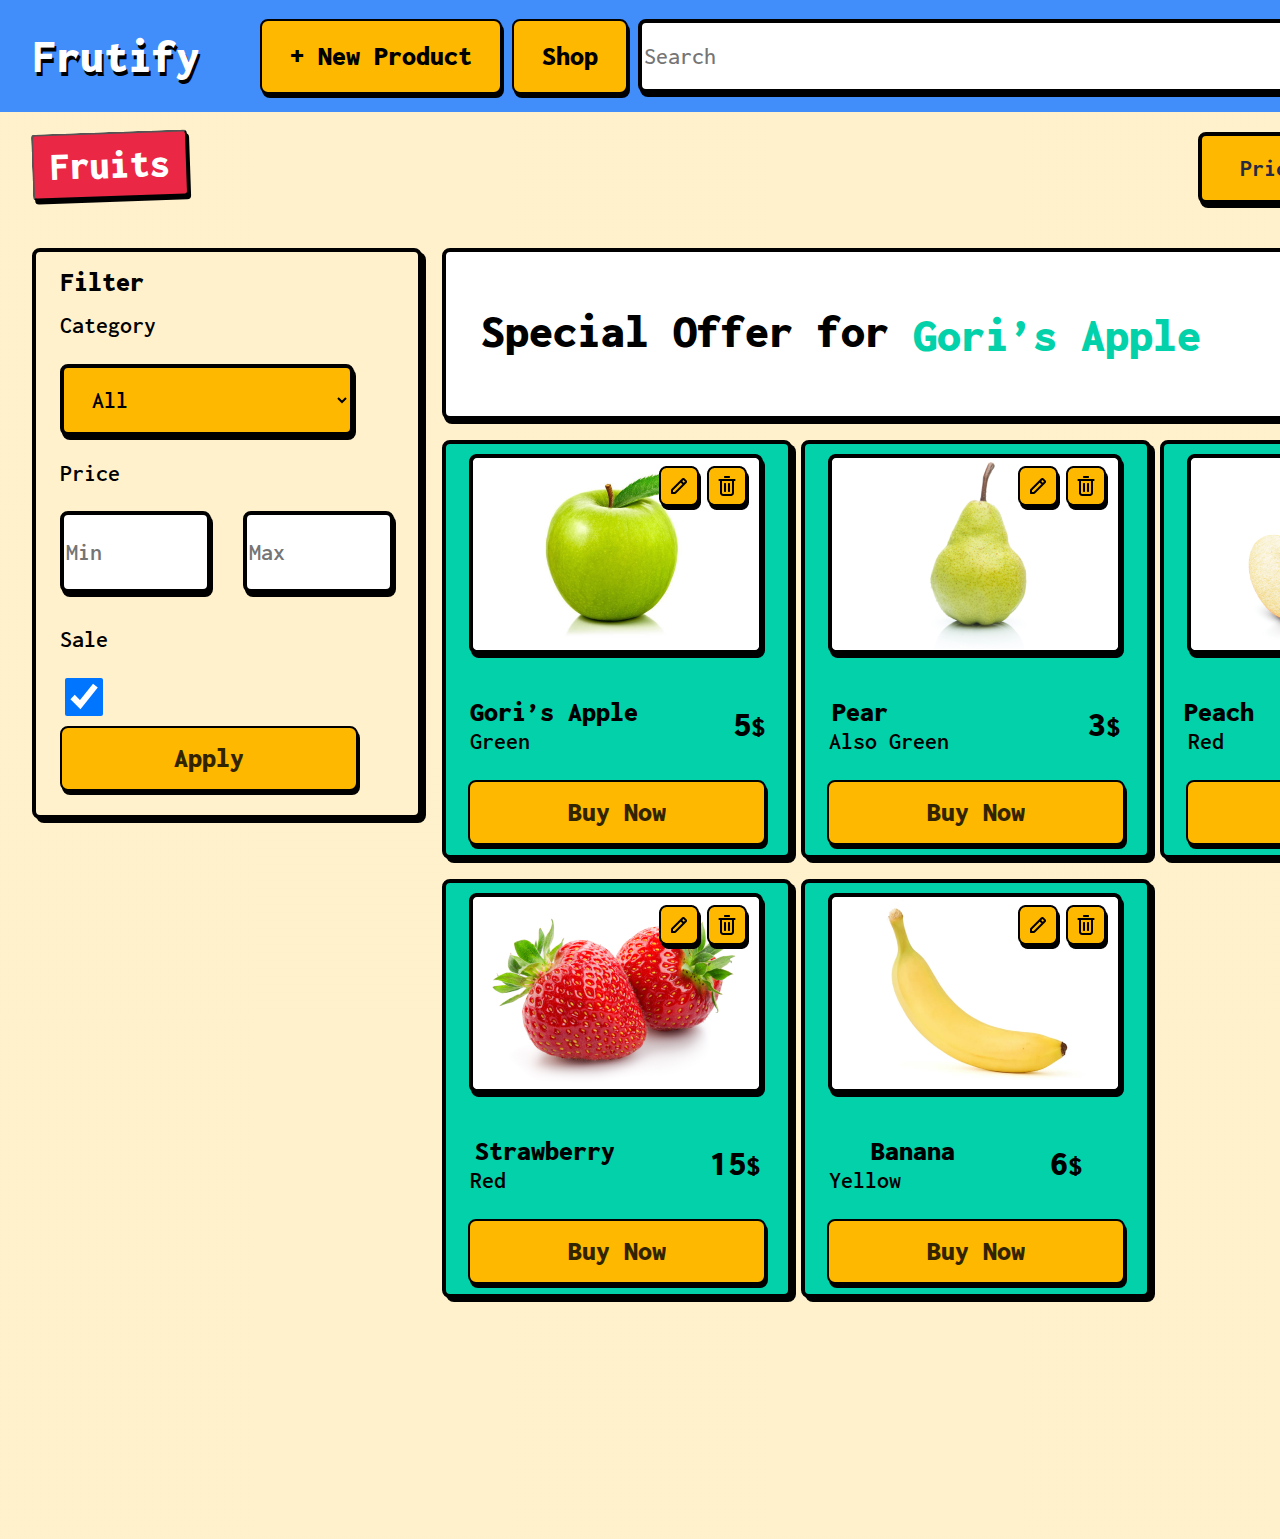
<file: index.html>
<!DOCTYPE html>
<html lang="en">
    <head>
        <meta charset="UTF-8">
        <meta name="viewport" content="width=device-width, initial-scale=1.0">
        <link rel="stylesheet" href="index.css">
        <link rel="stylesheet" href="normalize.css">
        <link rel="preconnect" href="https://fonts.googleapis.com">
        <link rel="preconnect" href="https://fonts.gstatic.com" crossorigin>
        <link href="https://fonts.googleapis.com/css2?family=Inconsolata:wght@200..900&display=swap" rel="stylesheet">
        <link rel="icon" href="https://st2.depositphotos.com/47577860/49681/v/450/depositphotos_496813608-stock-illustration-strawberry-flat-food-drinks-icon.jpg">
        <title>Frutify</title>
    </head>
    <body>
        <header>
            <nav class="frutify_navbar-container">
                <div class="Frutify_paragraph">
                    <p>Frutify</p>
                </div>
                <div class="right_navbar-piece">
                    <span class="right_navbar-piece-newproduct">
                        <a href="newProducts.html">+ New Product</a>
                    </span>
                    <span class="right_navbar-piece-shop">
                        <a href="index.html">Shop</a>
                    </span>
                    <input type="search" placeholder="Search">
                </div>
            </nav>
        </header>
        <main>
            <div class="new_main-layer">
                <button>Fruits</button>
                <span>
                    <select name="select" id="select">
                        <option value="Price high to low">Price high to low</option>
                        <option value="Price low to hight">Price low to hight</option>
                    </select>
                </span>
            </div>
            <div class="filter_and_spacial-offers-container">
                <div class="filter_container">
                    <p class="paragraph-filter">Filter</p>
                    <p class="paragraph-category">Category</p>
                    <span class="span_of-all">
                        <select name="all" id="all">
                            <option value="All">All</option>
                        </select>
                    </span>
                    <p class="paragraph-price">Price</p>
                    <span class="input_text-container">
                        <input type="text" placeholder="Min">
                        <input type="text" placeholder="Max">
                    </span>
                    <span class="checkbox_container">
                        <p class="paragraph-sale">Sale</p>
                        <input type="checkbox" class="checkbox" checked>
                    </span>
                    <span class="button_of-apply">
                        <a href="index2.html">Apply</a>
                    </span>
                </div>
                <div class="special_offers-sales-container-container">
                    <div class="special_offers-sales-container">
                        <h1>Special Offer for <span class="goris_apple">Gori’s Apple</span></h1>
                        <h2>SALE</h2>
                    </div>
                    <div class="green_cubes-container">
                        <div class="green_cube">
                            <span class="img_span">
                                <img src="img/apple.png" alt="apple">
                            </span>
                            <span class="h3_p-container">
                                <h3>Gori’s Apple</h3>
                                <p>5<span class="dollar">$</span></p>
                            </span>
                            <p class="Green">Green</p>
                            <span class="buy_now-btn">
                                <a href="fruits/apple.html">Buy Now</a>
                            </span>
                        </div>
                        <div class="green_cube">
                            <span class="img_span">
                                <img src="img/pear.png" alt="Pear">
                            </span>
                            <span class="h3_p-container2">
                                <h3>Pear</h3>
                                <p>3<span class="dollar">$</span></p>
                            </span>
                            <p class="Green">Also Green</p>
                            <span class="buy_now-btn">
                                <a href="fruits/pear.html">Buy Now</a>
                            </span>
                        </div>
                        <div class="green_cube">
                            <span class="img_span">
                                <img src="img/peach.png" alt="Peach">
                            </span>
                            <span class="h3_p-container2">
                                <h3>Peach</h3>
                                <p>7<span class="dollar">$</span></p>
                            </span>
                            <p class="Green">Red</p>
                            <span class="buy_now-btn">
                                <a href="fruits/peach.html">Buy Now</a>
                            </span>
                        </div>
                    </div>
                    <div class="green_cubes-container">
                        <div class="green_cube">
                            <span class="img_span">
                                <img src="img/strawberry.png" alt="strawberry">
                            </span>
                            <span class="h3_p-container">
                                <h3>Strawberry</h3>
                                <p>15<span class="dollar">$</span></p>
                            </span>
                            <p class="Green">Red</p>
                            <span class="buy_now-btn">
                                <a href="fruits/Strawberry.html">Buy Now</a>
                            </span>
                        </div>
                        <div class="green_cube">
                            <span class="img_span">
                                <img src="img/banana.png" alt="Banana">
                            </span>
                            <span class="h3_p-container">
                                <h3>Banana</h3>
                                <p>6<span class="dollar">$</span></p>
                            </span>
                            <p class="Green">Yellow</p>
                            <span class="buy_now-btn">
                                <a href="fruits/Banana.html">Buy Now</a>
                            </span>
                        </div>
                    </div>
                </div>
            </div>
        </main>
    </body>
</html>
</file>
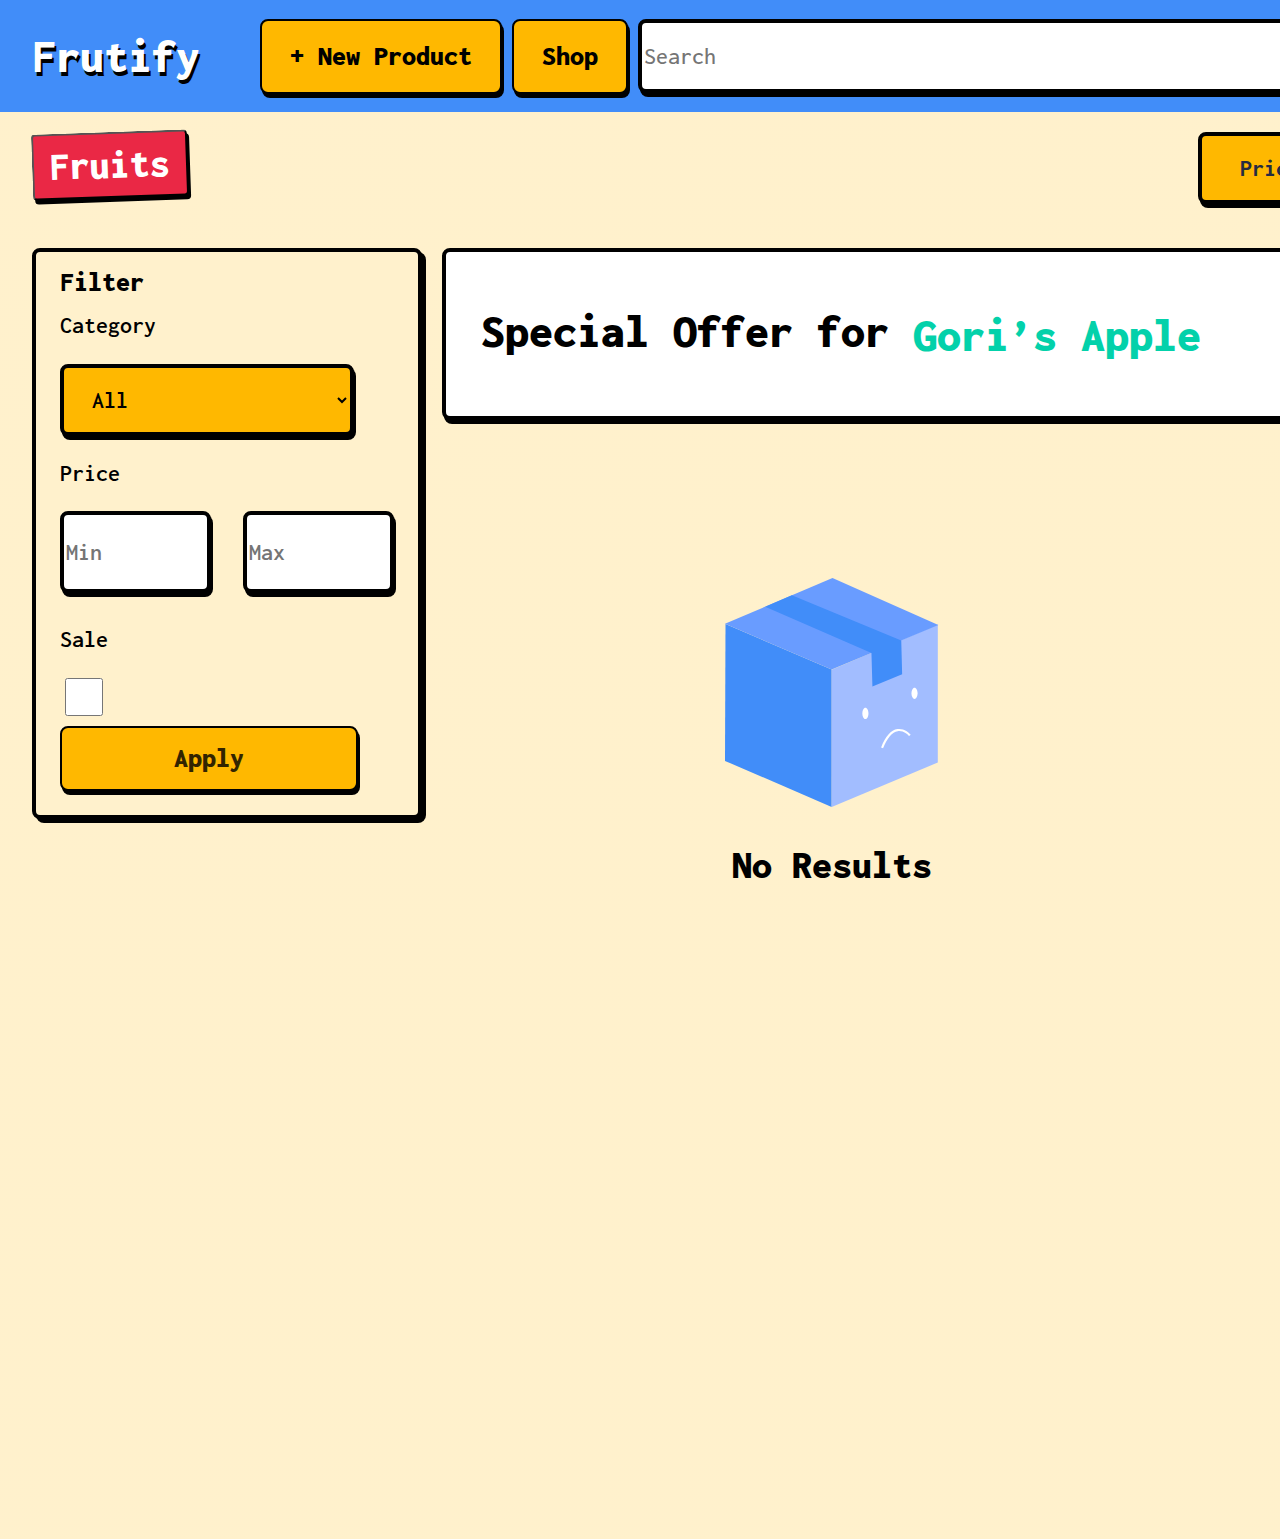
<file: index2.html>
<!DOCTYPE html>
<html lang="en">
    <head>
        <meta charset="UTF-8">
        <meta name="viewport" content="width=device-width, initial-scale=1.0">
        <link rel="stylesheet" href="index.css">
        <link rel="stylesheet" href="normalize.css">
        <link rel="preconnect" href="https://fonts.googleapis.com">
        <link rel="preconnect" href="https://fonts.gstatic.com" crossorigin>
        <link href="https://fonts.googleapis.com/css2?family=Inconsolata:wght@200..900&display=swap" rel="stylesheet">
        <link rel="icon" href="https://st2.depositphotos.com/47577860/49681/v/450/depositphotos_496813608-stock-illustration-strawberry-flat-food-drinks-icon.jpg">
        <title>Frutify</title>
    </head>
    <body>
        <header>
            <nav class="frutify_navbar-container">
                <div class="Frutify_paragraph">
                    <p>Frutify</p>
                </div>
                <div class="right_navbar-piece">
                    <span class="right_navbar-piece-newproduct">
                        <a href="newProducts.html">+ New Product</a>
                    </span>
                    <span class="right_navbar-piece-shop">
                        <a href="index.html">Shop</a>
                    </span>
                    <input type="search" placeholder="Search">
                </div>
            </nav>
        </header>
        <main>
            <div class="new_main-layer">
                <button>Fruits</button>
                <span>
                    <select name="select" id="select">
                        <option value="Price high to low">Price high to low</option>
                        <option value="Price low to hight">Price low to hight</option>
                    </select>
                </span>
            </div>
            <div class="filter_and_spacial-offers-container">
                <div class="filter_container">
                    <p class="paragraph-filter">Filter</p>
                    <p class="paragraph-category">Category</p>
                    <span class="span_of-all">
                        <select name="all" id="all">
                            <option value="All">All</option>
                        </select>
                    </span>
                    <p class="paragraph-price">Price</p>
                    <span class="input_text-container">
                        <input type="text" placeholder="Min">
                        <input type="text" placeholder="Max">
                    </span>
                    <span class="checkbox_container">
                        <p class="paragraph-sale">Sale</p>
                        <input type="checkbox" class="checkbox">
                    </span>
                    <span class="button_of-apply">
                        <a href="index.html">Apply</a>
                    </span>
                </div>
                <div class="special_offers-sales-container-container">
                    <div class="special_offers-sales-container">
                        <h1>Special Offer for <span class="goris_apple">Gori’s Apple</span></h1>
                        <h2>SALE</h2>
                    </div>
                </div>
            </div>
            <div class="no_results-container">
                <img src="icons/no result icon.svg" alt="No Result">
                <h2>No Results</h2>
            </div>
        </main>
    </body>
</html>
</file>
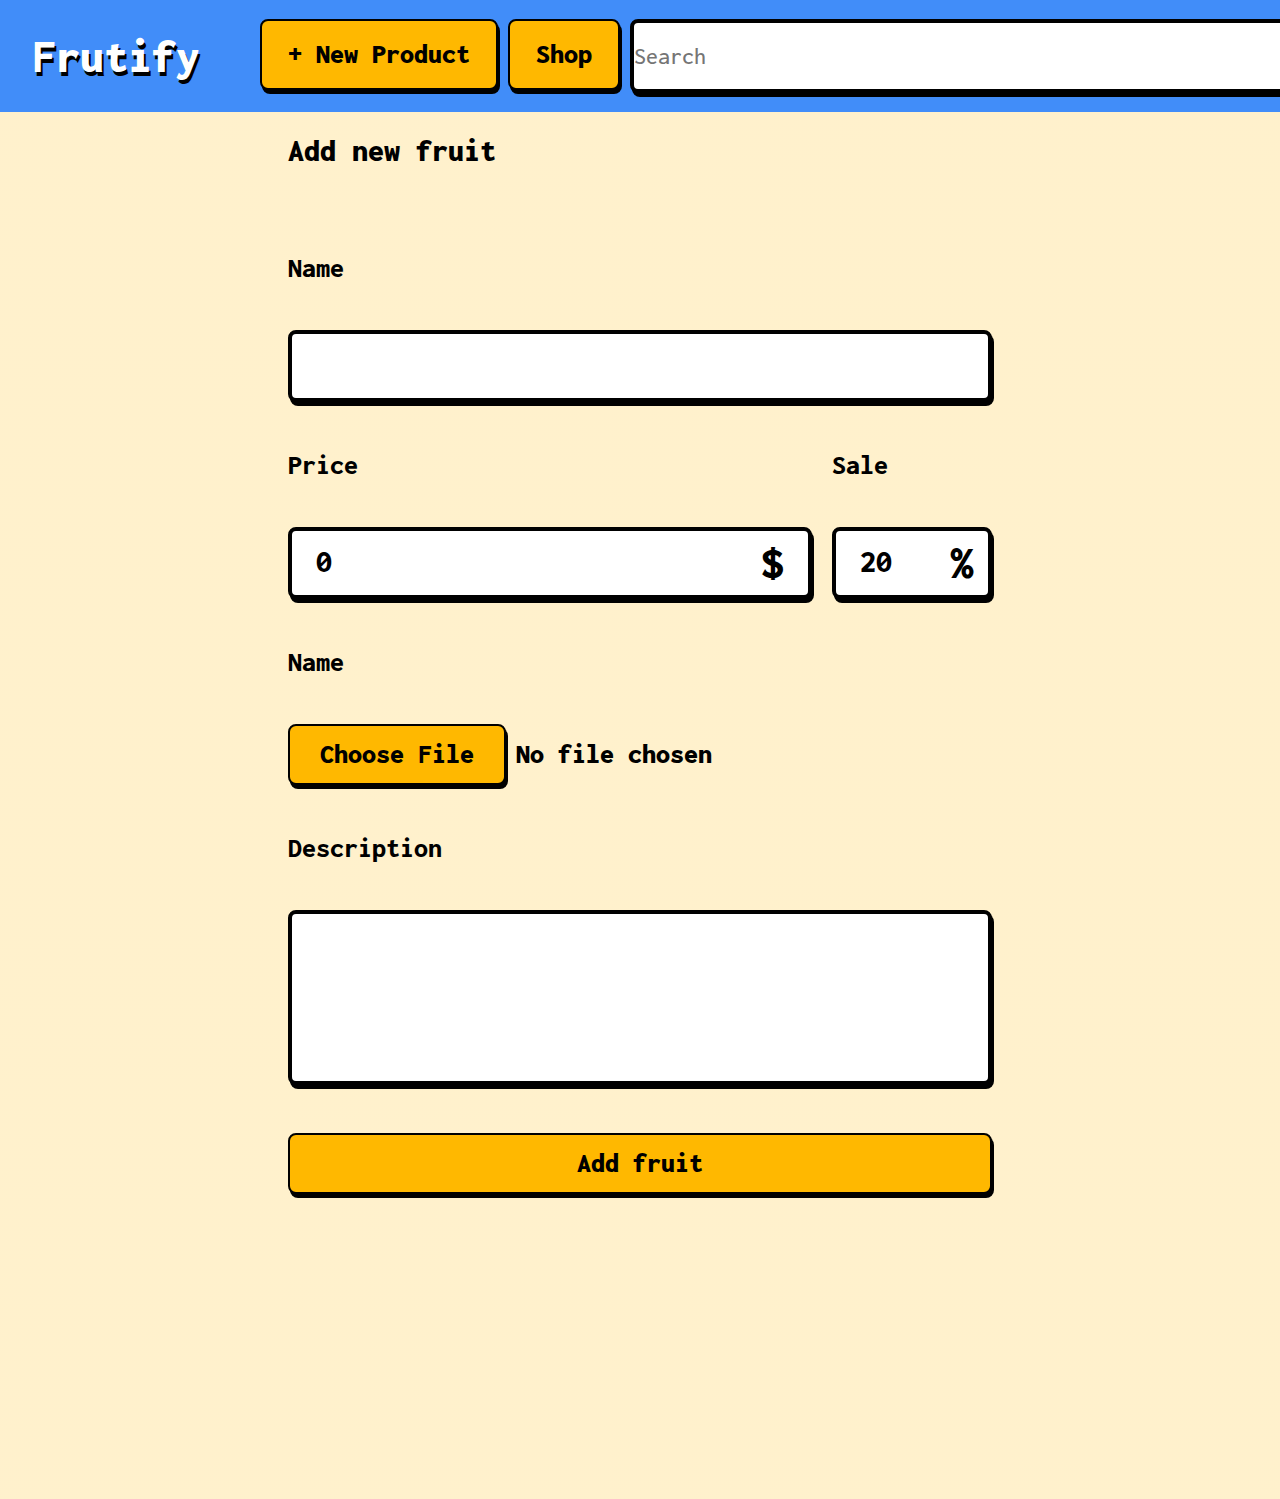
<file: newProducts.html>
<!DOCTYPE html>
<html lang="en">
    <head>
        <meta charset="UTF-8">
        <meta name="viewport" content="width=device-width, initial-scale=1.0">
        <link rel="stylesheet" href="newProducts.css">
        <link rel="stylesheet" href="normalize.css">
        <link rel="preconnect" href="https://fonts.googleapis.com">
        <link rel="preconnect" href="https://fonts.gstatic.com" crossorigin>
        <link href="https://fonts.googleapis.com/css2?family=Inconsolata:wght@200..900&display=swap" rel="stylesheet">
        <link rel="icon" href="https://st2.depositphotos.com/47577860/49681/v/450/depositphotos_496813608-stock-illustration-strawberry-flat-food-drinks-icon.jpg">
        <title>Frutify</title>
    </head>
    <body>
        <header>
            <nav class="frutify_navbar-container">
                <div class="Frutify_paragraph">
                    <p>Frutify</p>
                </div>
                <div class="right_navbar-piece">
                    <span class="right_navbar-piece-newproduct">
                        <a href="newProducts.html">+ New Product</a>
                    </span>
                    <span class="right_navbar-piece-shop">
                        <a href="index.html">Shop</a>
                    </span>
                    <input type="search" placeholder="Search">
                </div>
            </nav>
        </header>
        <main>
            <div class="sily">
                <div class="new-fruits_container">
                    <div class="new_fruits-div"> 
                        <h1>Add new fruit</h1>
                        <p class="name_class">Name</p>
                        <input class="name_input" type="text">
                        <span class="price_sale_name_container">
                            <p class="name_class">Price</p>
                            <p class="name_class">Sale</p>
                        </span>
                        <span class="price_and-sale_input-container">
                            <span class="price_and_number">
                                <input type="number" value="0">
                                <p class="numbers_dollar">$</p>
                            </span>
                            <span class="sale_input-container">
                                <input type="number" value="20">
                                <p class="numbers_dollar procent">%</p>
                            </span>
                        </span>
                        <p class="name_class">Name</p>
                        <span class="file_upload-container">
                            <button>Choose File</button>
                            <p>No file chosen</p>
                        </span>
                        <p class="name_class">Description</p>
                        <input class="input_text" type="text">
                        <button class="add_fruit-btn">Add fruit</button>
                    </div>
                </div>
            </div>
        </main>
    </body>
</html>
</file>
<file: index.css>
* {
    font-family: "Inconsolata", monospace;
}

/* Navbar || */

.frutify_navbar-container {
    display: flex;
    width: 100%;
    height: 112px;
    justify-content: space-between;
    align-items: center;
    background-color: #418DF9;
}

.Frutify_paragraph {
    margin: 32px;
}

.Frutify_paragraph p{
    color: #FFF;
    text-shadow: 2px 4px 0px #000;
    font-family: "Inconsolata", monospace;
    font-size: 48px;
    font-style: normal;
    font-weight: 900;
    line-height: normal;
}

.right_navbar-piece {
    display: flex;
    padding: 21px 28px;
    align-items: flex-start;
    gap: 10px;
}

.right_navbar-piece-newproduct {
    display: flex;
    align-items: center;
    justify-content: center;
    width: 238px;
    height: 71px;
    border-radius: 8px;
    border: 2px solid #000;
    background-color: #FFB800;
    box-shadow: 2px 4px 0px 0px #000;
}

.right_navbar-piece-newproduct a {
    color: #000;
    font-size: 28px;
    font-weight: 900;
    text-decoration: none;
}

.right_navbar-piece-shop {
    display: flex;
    align-items: center;
    justify-content: center;
    width: 112px;
    height: 71px;
    border-radius: 8px;
    border: 2px solid #000;
    background: #FFB800;
    box-shadow: 2px 4px 0px 0px #000;
    cursor: pointer;
}

.right_navbar-piece-shop a {
    color: #000;
    font-size: 28px;
    font-weight: 900;
    text-decoration: none;
}

.right_navbar-piece input {
    color: rgba(37, 43, 66, 0.60);
    font-size: 24px;
    font-weight: 500;
    width: 704px;
    height: 74px;
    border-radius: 8px;
    border: 4px solid #000;
    background: #FFF;
    box-shadow: 2px 4px 0px 0px #000;
}

/* Main || */

main {
    display: flex;
    padding: 20px 32px;
    justify-content: space-between;
    align-items: center;
    height: 1387px;
    background: linear-gradient(0deg, rgba(255, 184, 0, 0.20) 0%, rgba(255, 184, 0, 0.20) 100%), #FFF;
}

.new_main-layer {
    display: inline-flex;
    align-items: flex-start;
    gap: 10px;
    justify-content: flex-start;
}

.new_main-layer button{
    color: #FFF;
    font-size: 40px;
    font-weight: 900;
    border-radius: 4px;
    background-color: #EA2845;
    transform: rotate(-2deg);
    padding: 8px 16px;
    box-shadow: #000 2px 4px 0px 0px;
    cursor: pointer;
}

.new_main-layer span {
    margin-left: 1000px;
    display: flex;
    height: 72px;
    align-items: center;
    justify-content: center;
    gap: 32px;
    flex-direction: column;
}

.new_main-layer span select {
    width: 300px;
    height: 72px;
    border-radius: 8px;
    border: 4px solid #000;
    background: #FFB800;
    box-shadow: 2px 4px 0px 0px #000;
    color: #252B42;
    font-size: 24px;
    font-weight: 700;
    text-align: center; 
}

.filter_and_spacial-offers-container {
    display: flex;
    gap: 20px;
} 

.filter_container {
    display: flex;
    width: 342px;
    height: 515px;
    padding: 24px;
    flex-direction: column; 
    align-items: flex-start;
    border-radius: 8px;
    border: 4px solid #000;
    background: #FFF1CC;
    box-shadow: 4px 4px 0px 0px #000;
    margin-top: 44px;
}

.paragraph-filter {
    color: #000;
    margin-top: -10px;
    font-size: 28px;
    font-weight: 900;
    margin-bottom: -10px;
}

.paragraph-category {
    color: #000;
    font-size: 24px;
    font-weight: 600;
}

#all {
    display: flex;
    height: 72px;
    padding: 0px 24px;
    justify-content: space-between;
    align-items: center;
    flex: 1 0 0;
    border-radius: 8px;
    border: 4px solid #000;
    background: #FFB800;
    box-shadow: 2px 4px 0px 0px #000;
    width: 294px;
    height: 72px;
    color: #000;
    font-size: 24px;
    font-weight: 600;
}

.paragraph-price {
    color: #000;
    font-size: 24px;
    font-weight: 600;
}

.input_text-container {
    display: flex;
    height: 72px;
    align-items: flex-start;
    justify-content: center;
    gap: 32px;
    flex: 1 0 0;
}

.input_text-container input {
    border-radius: 8px;
    border: 4px solid #000;
    background: #FFF;
    box-shadow: 2px 4px 0px 0px #000;
    width: 139px;
    height: 72px;
    color: rgba(0, 0, 0, 0.40);
    font-size: 24px;
    font-weight: 600;
}

.paragraph-sale  {
    color: #000;
    font-size: 24px;
    font-weight: 600;
}

.checkbox_container {
    display: flex;
    justify-content: center;
    align-items: center;
    flex-direction: column;
}

.checkbox  {
    color: black;
    background-color: white;
    border-radius: 8px;
    border: 1px solid #000;
    width: 38px;
    height: 38px;
    cursor: pointer;
}

.button_of-apply {
    display: flex;
    align-items: center;
    justify-content: center;
    margin-top: 10px;
    border-radius: 8px;
    border: 2px solid #000;
    background: #FFB800;
    box-shadow: 2px 4px 0px 0px #000;
    width: 294px;
    height: 61px;
}

.button_of-apply a {
    color: #000;
    font-size: 28px;
    font-weight: 900;
    opacity: 0.8;
    text-decoration: none;
}

.special_offers-sales-container-container {
    display: flex;
    flex-direction: column;
}

.special_offers-sales-container {
    display: flex;
    width: 990px;
    height: 100px;
    padding: 32px;
    align-items: center;
    justify-content: center;
    gap: 120px;
    border-radius: 8px;
    border: 4px solid #000;
    background: #FFF;
    box-shadow: 2px 4px 0px 0px #000;
    margin-top: 44px;
}

.special_offers-sales-container h1 {
    color: #000;
    font-size: 48px;
    font-weight: 900;
    vertical-align: middle;
}

.goris_apple {
    vertical-align: middle;
    color: #03D1AA;
    font-size: 48px;
    font-weight: 900;
}

.special_offers-sales-container h2 {
    color: #EA2845;
    font-size: 72px;
    font-weight: 900;
}

/* Cubes || */


.green_cubes-container {
    display: flex;
    flex-direction: none;
    margin-top: 20px;
    gap: 9px;
}

.green_cube {
    display: flex;
    align-items: center;
    justify-content: center;
    flex-direction: column;
    width: 342px;
    height: 411px;
    border-radius: 8px;
    border: 4px solid #000;
    background: #03D1AA;
    box-shadow: 4px 4px 0px 0px #000;
}

.img_span {
    display: flex;
    align-items: center;
}

.h3_p-container {
    display: flex;
    flex-direction: row;
    gap: 95px;
    height: 5px;
    margin-top: 10px;
}

.green_cube span h3 {
    vertical-align: middle;
    color: #000;
    font-size: 28px;
    font-weight: 900;
    text-align: left;
}

.dollar {
    color: #000;
    font-size: 28px;
    font-weight: 900;
}

.green_cube span p {
    vertical-align: middle;
    color: #000;
    text-align: right;
    font-size: 36px;
    font-weight: 900;
}


.Green {
    width: 120px;
    color: #000;
    font-size: 24px;
    font-weight: 600;
    text-align: left;
    margin-top: 55px;
    margin-right: 175px;
    
}

.buy_now-btn {
    display: flex;
    align-items: center;
    justify-content: center;
    border-radius: 8px;
    border: 2px solid #000;
    background: #FFB800;
    box-shadow: 2px 4px 0px 0px #000;
    width: 294px;
    height: 61px;
    text-align: center;
}

.buy_now-btn a {
    color: #000;
    font-size: 28px;
    font-weight: 900;
    opacity: 0.8;
    text-decoration: none;
}
.h3_p-container2 {
    display: flex;
    flex-direction: row;
    gap: 200px;
    height: 5px;
    margin-top: 10px;
}

/* No Results || */

.no_results-container {
    display: flex;
    justify-content: center;
    align-items: center;
    flex-direction: column;
    position: relative;
    left: 700px;
    top: -200px;
    height: 261px;
    width: 200px;
}

.no_results-container h2 {
    color: black;
    font-size: 40px;
    font-weight: 900;
}
</file>
<file: newProducts.css>
* {
    font-family: "Inconsolata", monospace;
    margin: 0;
    padding: 0;
    box-sizing: border-box;
}

/* Navbar || */

.frutify_navbar-container {
    display: flex;
    width: 100%;
    height: 112px;
    justify-content: space-between;
    align-items: center;
    background-color: #418DF9;
}

.Frutify_paragraph {
    margin: 32px;
}

.Frutify_paragraph p{
    color: #FFF;
    text-shadow: 2px 4px 0px #000;
    font-family: "Inconsolata", monospace;
    font-size: 48px;
    font-style: normal;
    font-weight: 900;
    line-height: normal;
}

.right_navbar-piece {
    display: flex;
    padding: 21px 28px;
    align-items: flex-start;
    gap: 10px;
}

.right_navbar-piece-newproduct {
    display: flex;
    align-items: center;
    justify-content: center;
    width: 238px;
    height: 71px;
    border-radius: 8px;
    border: 2px solid #000;
    background-color: #FFB800;
    box-shadow: 2px 4px 0px 0px #000;
}

.right_navbar-piece-newproduct a {
    color: #000;
    font-size: 28px;
    font-weight: 900;
    text-decoration: none;
}

.right_navbar-piece-shop {
    display: flex;
    align-items: center;
    justify-content: center;
    width: 112px;
    height: 71px;
    border-radius: 8px;
    border: 2px solid #000;
    background: #FFB800;
    box-shadow: 2px 4px 0px 0px #000;
    cursor: pointer;
}

.right_navbar-piece-shop a {
    color: #000;
    font-size: 28px;
    font-weight: 900;
    text-decoration: none;
}

.right_navbar-piece input {
    color: rgba(37, 43, 66, 0.60);
    font-size: 24px;
    font-weight: 500;
    width: 704px;
    height: 74px;
    border-radius: 8px;
    border: 4px solid #000;
    background: #FFF;
    box-shadow: 2px 4px 0px 0px #000;
}

/* Main */

main {
    width: 100%;
    height: 1387px;
    background: linear-gradient(0deg, rgba(255, 184, 0, 0.20) 0%, rgba(255, 184, 0, 0.20) 100%), #FFF;
}

h1 {
    width: 312px;
    height: 50px;
    color: #000;
    font-size: 48px;
    font-weight: 900;
}

.sily {
    display: flex;
    align-items: center;
    justify-content: center;
}

.new-fruits_container {
    height: 900px;
    width: 704px;
}

.new_fruits-div {
    display: flex;
    flex-direction: column;
    gap: 48px;
    text-align: left;
    height: 1100px;
}

.name_class {
    color: #000;
    font-size: 28px;
    font-style: normal;
    font-weight: 800;
    line-height: normal;
}

.name_input {
    width: 704px;
    height: 72px;
    border-radius: 8px;
    border: 4px solid #000;
    background: #FFF;
    box-shadow: 2px 4px 0px 0px #000;
    font-size: 32px;
    font-weight: 900;
}

.price_sale_name_container {
    display: flex;
    flex-direction: row;
    gap: 474px;
}

.price_and-sale_input-container {
    display: flex;
    flex-direction: row;
    gap: 20px;
}

.price_and_number {
    display: flex;
    width: 524px;
    height: 72px;
    padding: 0px 24px;
    justify-content: space-between;
    align-items: center;
    align-self: stretch;
    border-radius: 8px;
    border: 4px solid #000;
    background: #FFF;
    box-shadow: 2px 4px 0px 0px #000;
}

.price_and_number [type="number"] {
    color: #000;
    text-align: left;
    font-size: 32px;
    font-weight: 900;
    border: none;
}

.numbers_dollar {
    color: #000;
    text-align: right;
    font-size: 48px;
    font-weight: 900;
}

.sale_input-container {
    height: 72px;
    width: 160px;
    display: flex;
    gap: 30px;
    padding: 0px 24px;
    justify-content: space-between;
    align-items: center;
    align-self: stretch;
    border-radius: 8px;
    border: 4px solid #000;
    background: #FFF;
    box-shadow: 2px 4px 0px 0px #000;
}

.sale_input-container [type="number"] {
    color: #000;
    text-align: left;
    font-size: 32px;
    font-weight: 900;
    height: 34px;
    width: 60px;
    border: 0;
}

.procent {
    z-index: 5;
    margin-right: 20px;
}

.file_upload-container {
    display: flex;
    flex-direction: row;
    align-items: center;
    justify-content: flex-start;
    gap: 10px;
}

.file_upload-container button {

    width: 218px;
    height: 61px;
    border-radius: 8px;
    border: 2px solid #000;
    background: #FFB800;
    box-shadow: 2px 4px 0px 0px #000;
    color: #000;
    text-align: center;
    font-size: 28px;
    font-weight: 900;
}

.file_upload-container p {
    color: #000;
    text-align: right;
    font-size: 28px;
    font-weight: 900;
}

.input_text {
    border-radius: 8px;
    border: 4px solid #000;
    background: #FFF;
    box-shadow: 2px 4px 0px 0px #000;
    width: 704px;
    height: 175px;
}

.add_fruit-btn {
    width: 704px;
    height: 61px;
    border-radius: 8px;
    border: 2px solid #000;
    background: #FFB800;
    box-shadow: 2px 4px 0px 0px #000;
    color: #000;
    text-align: center;
    font-size: 28px;
    font-weight: 900;
}
</file>
